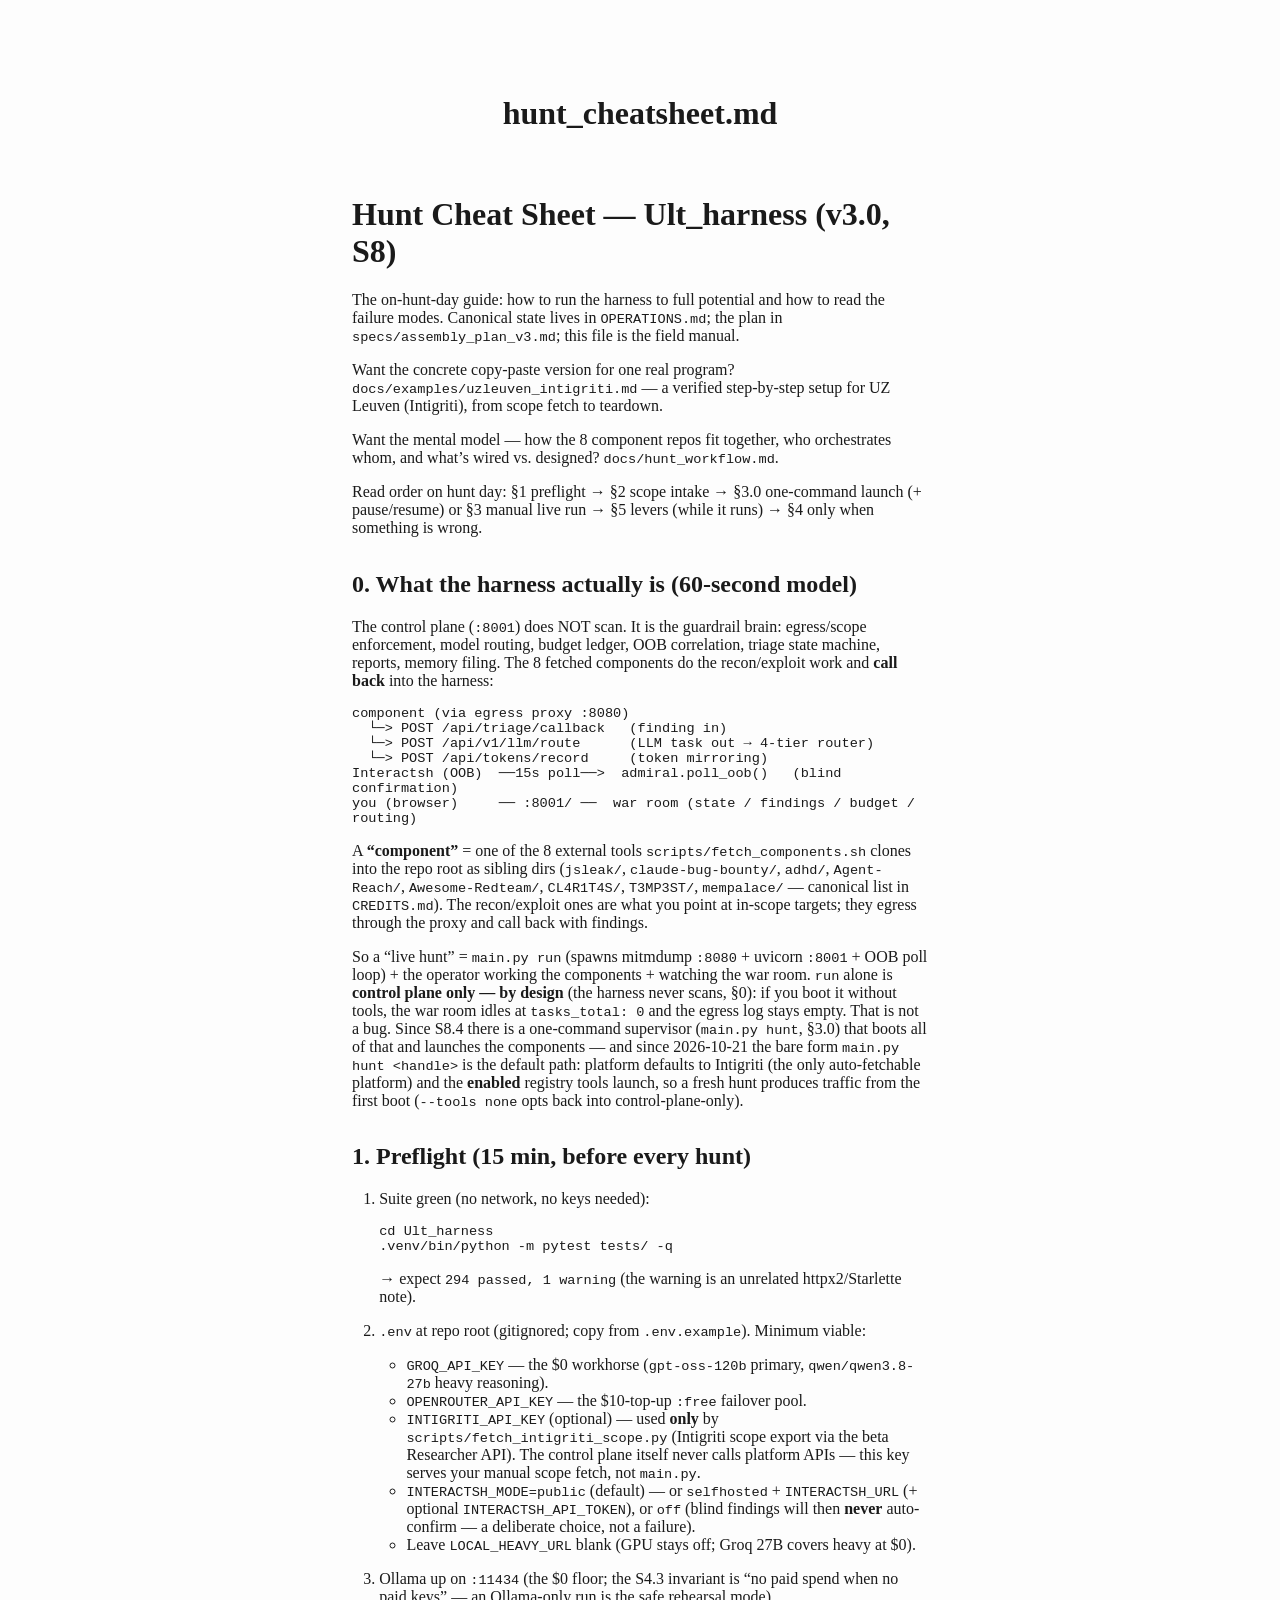
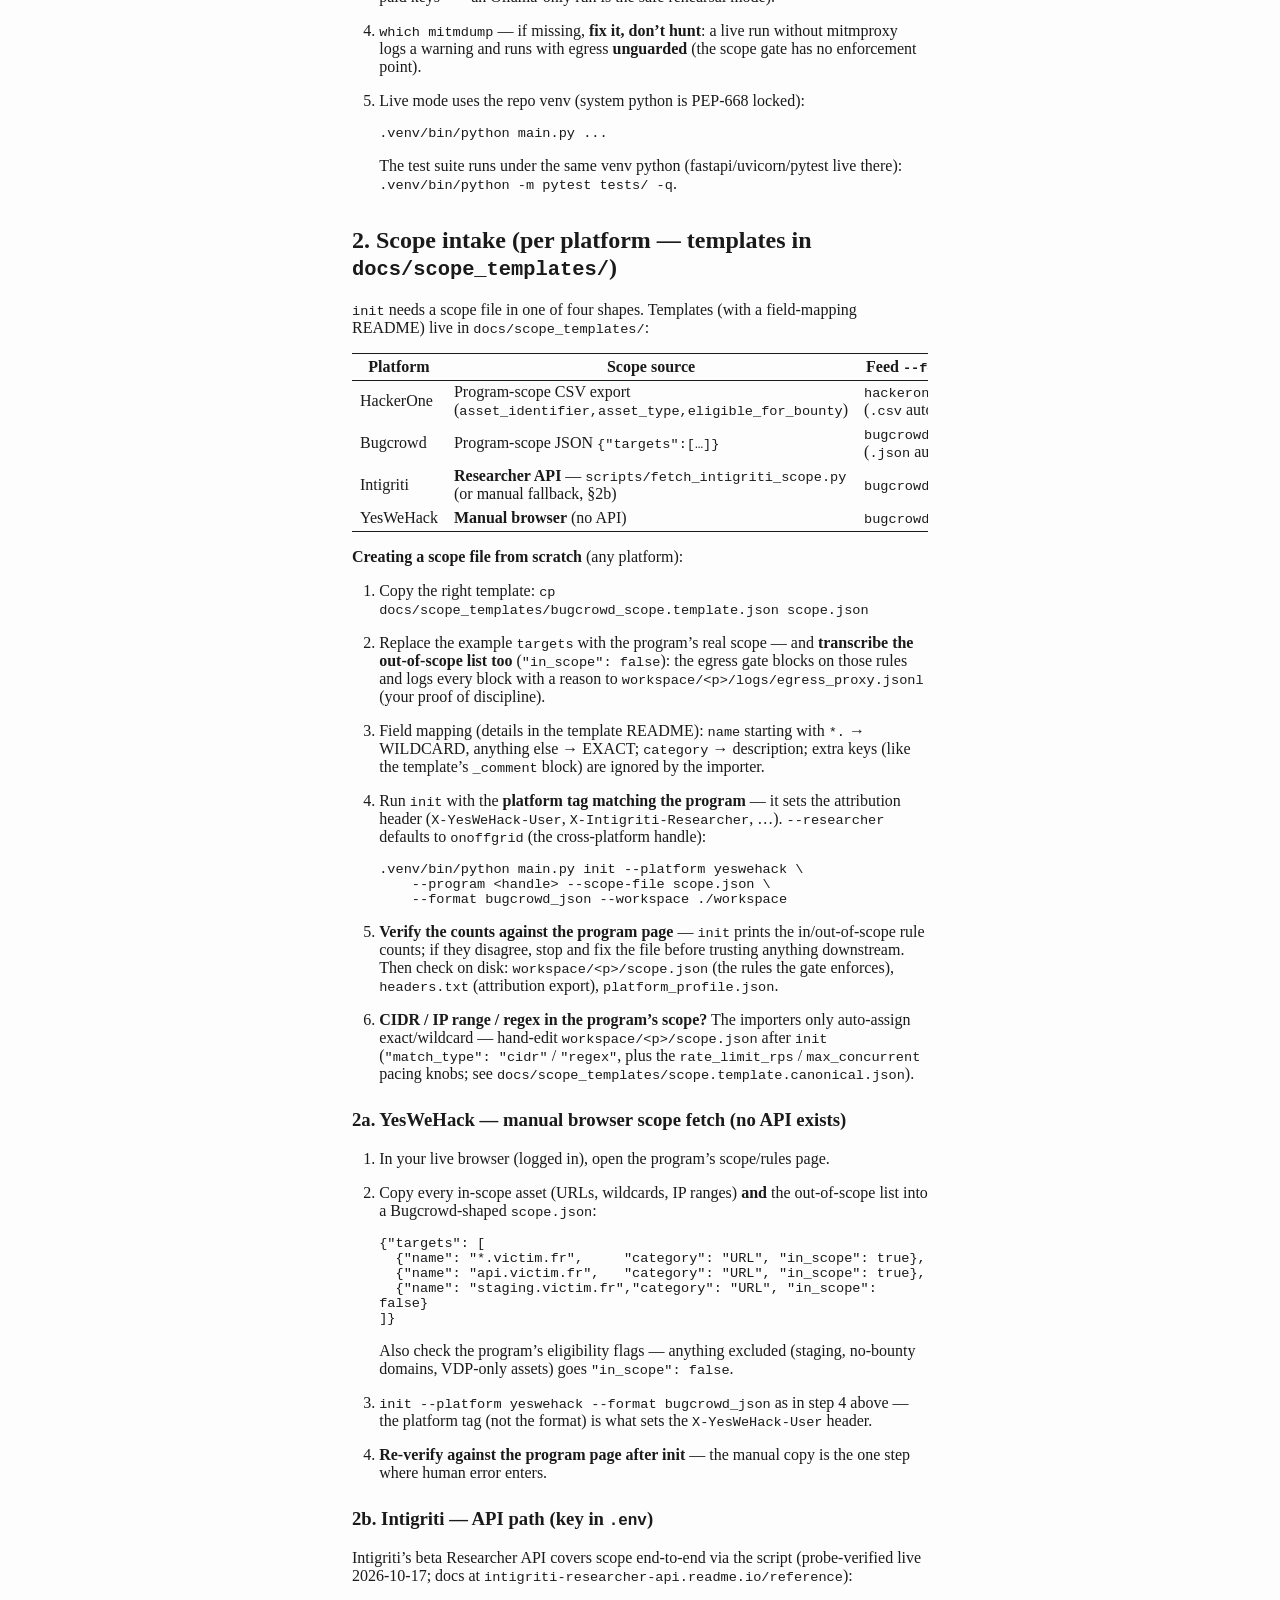
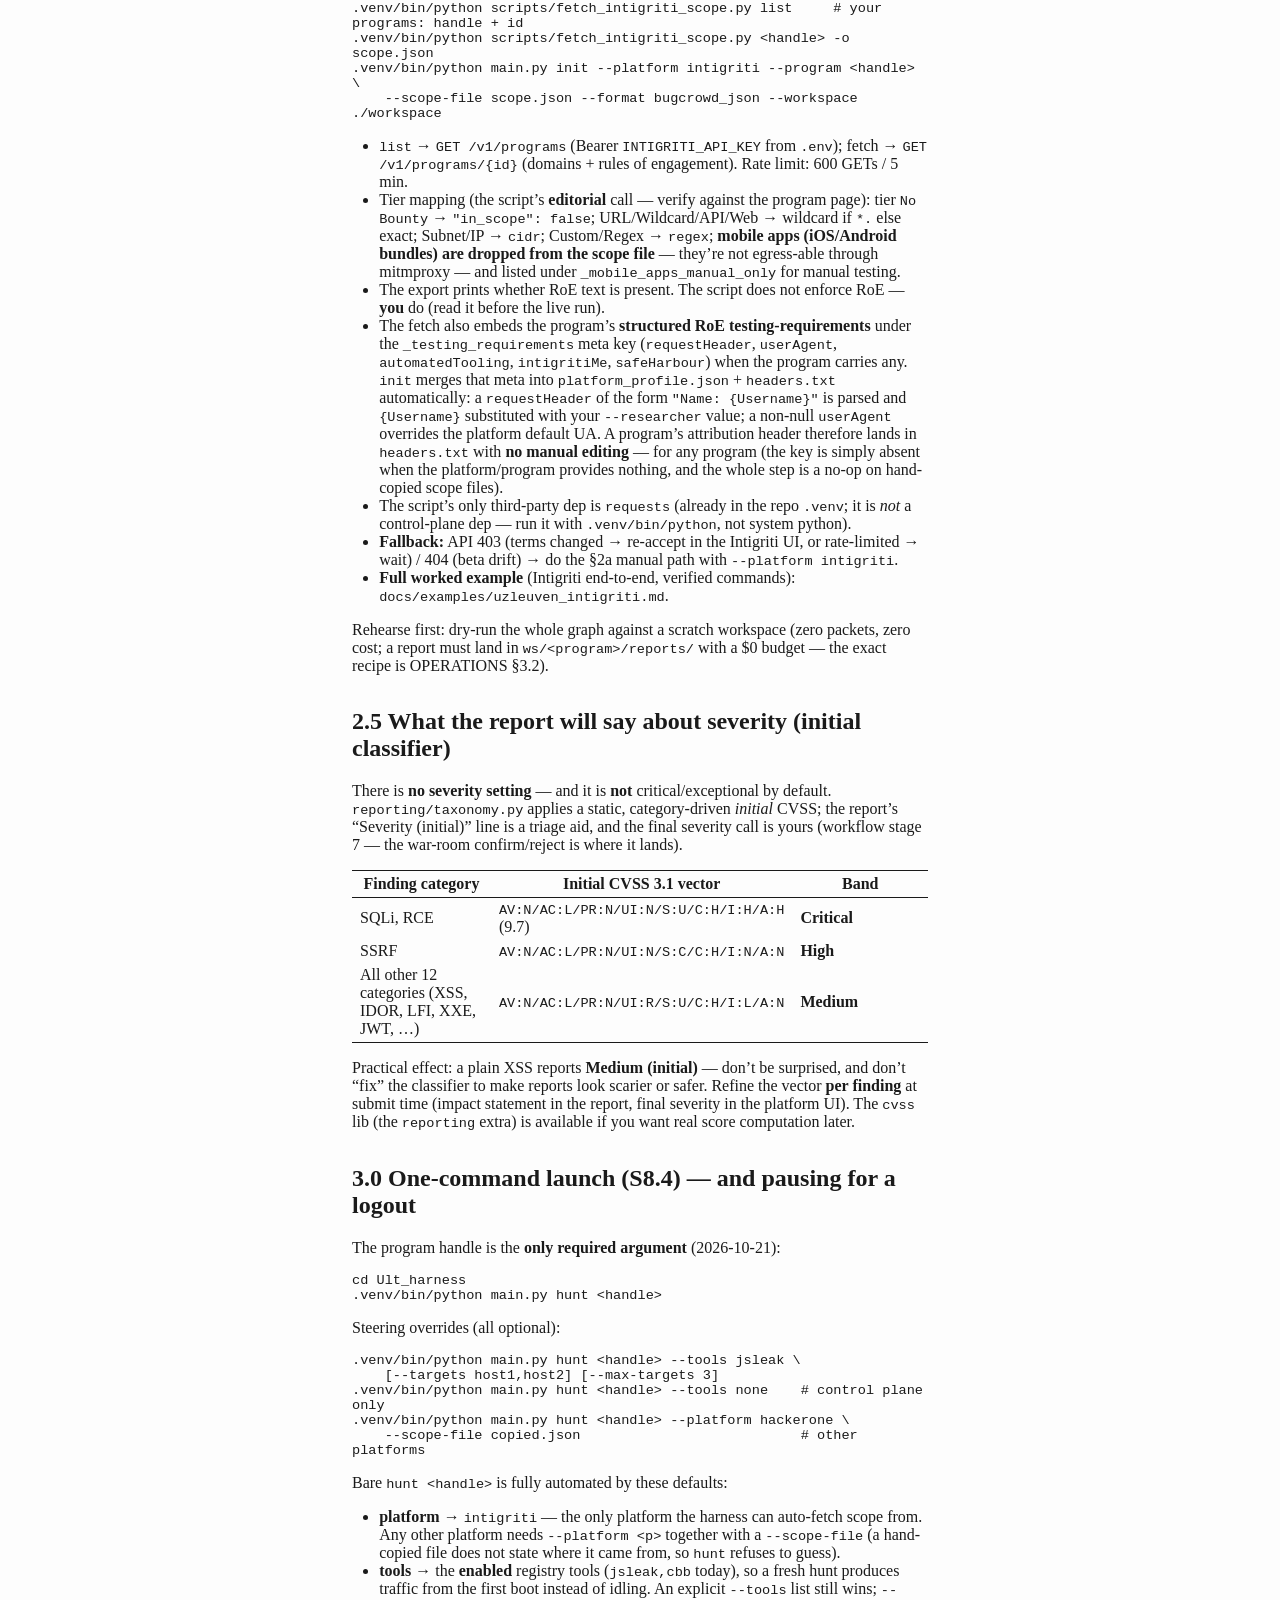
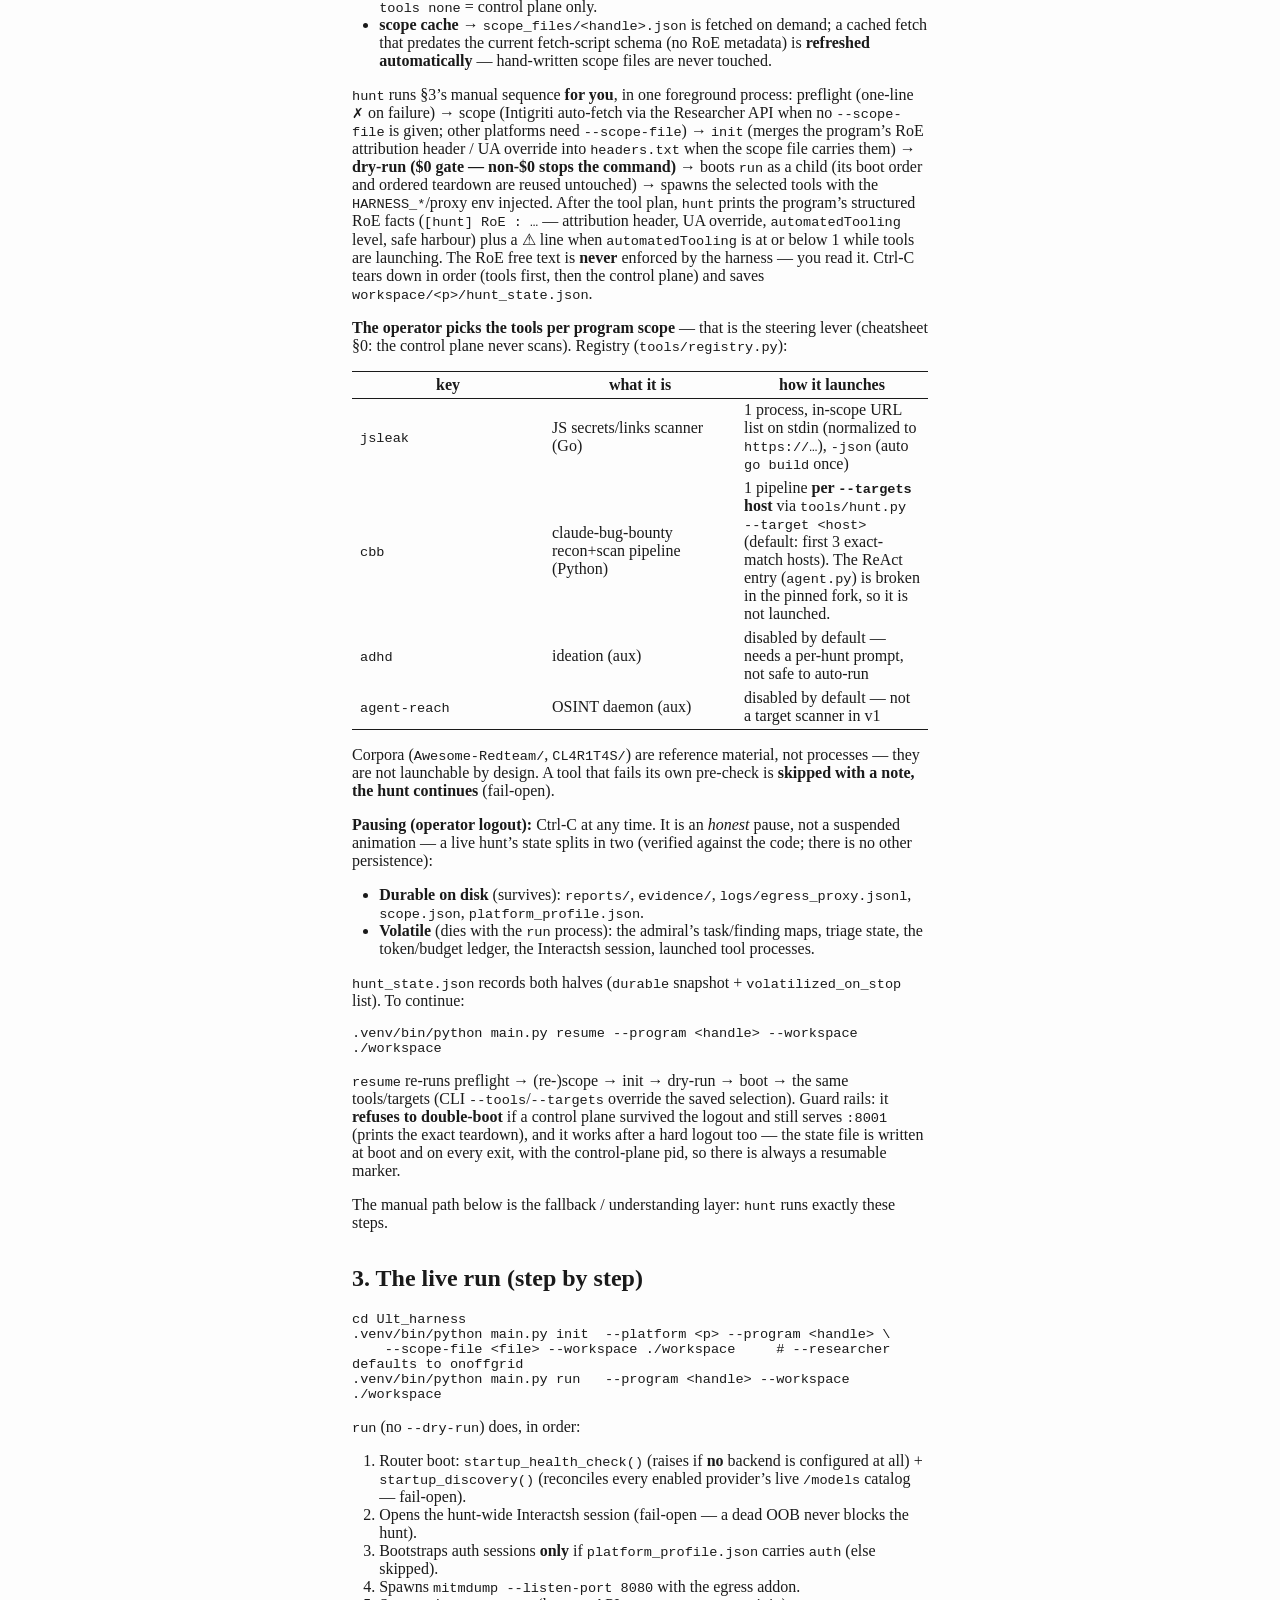
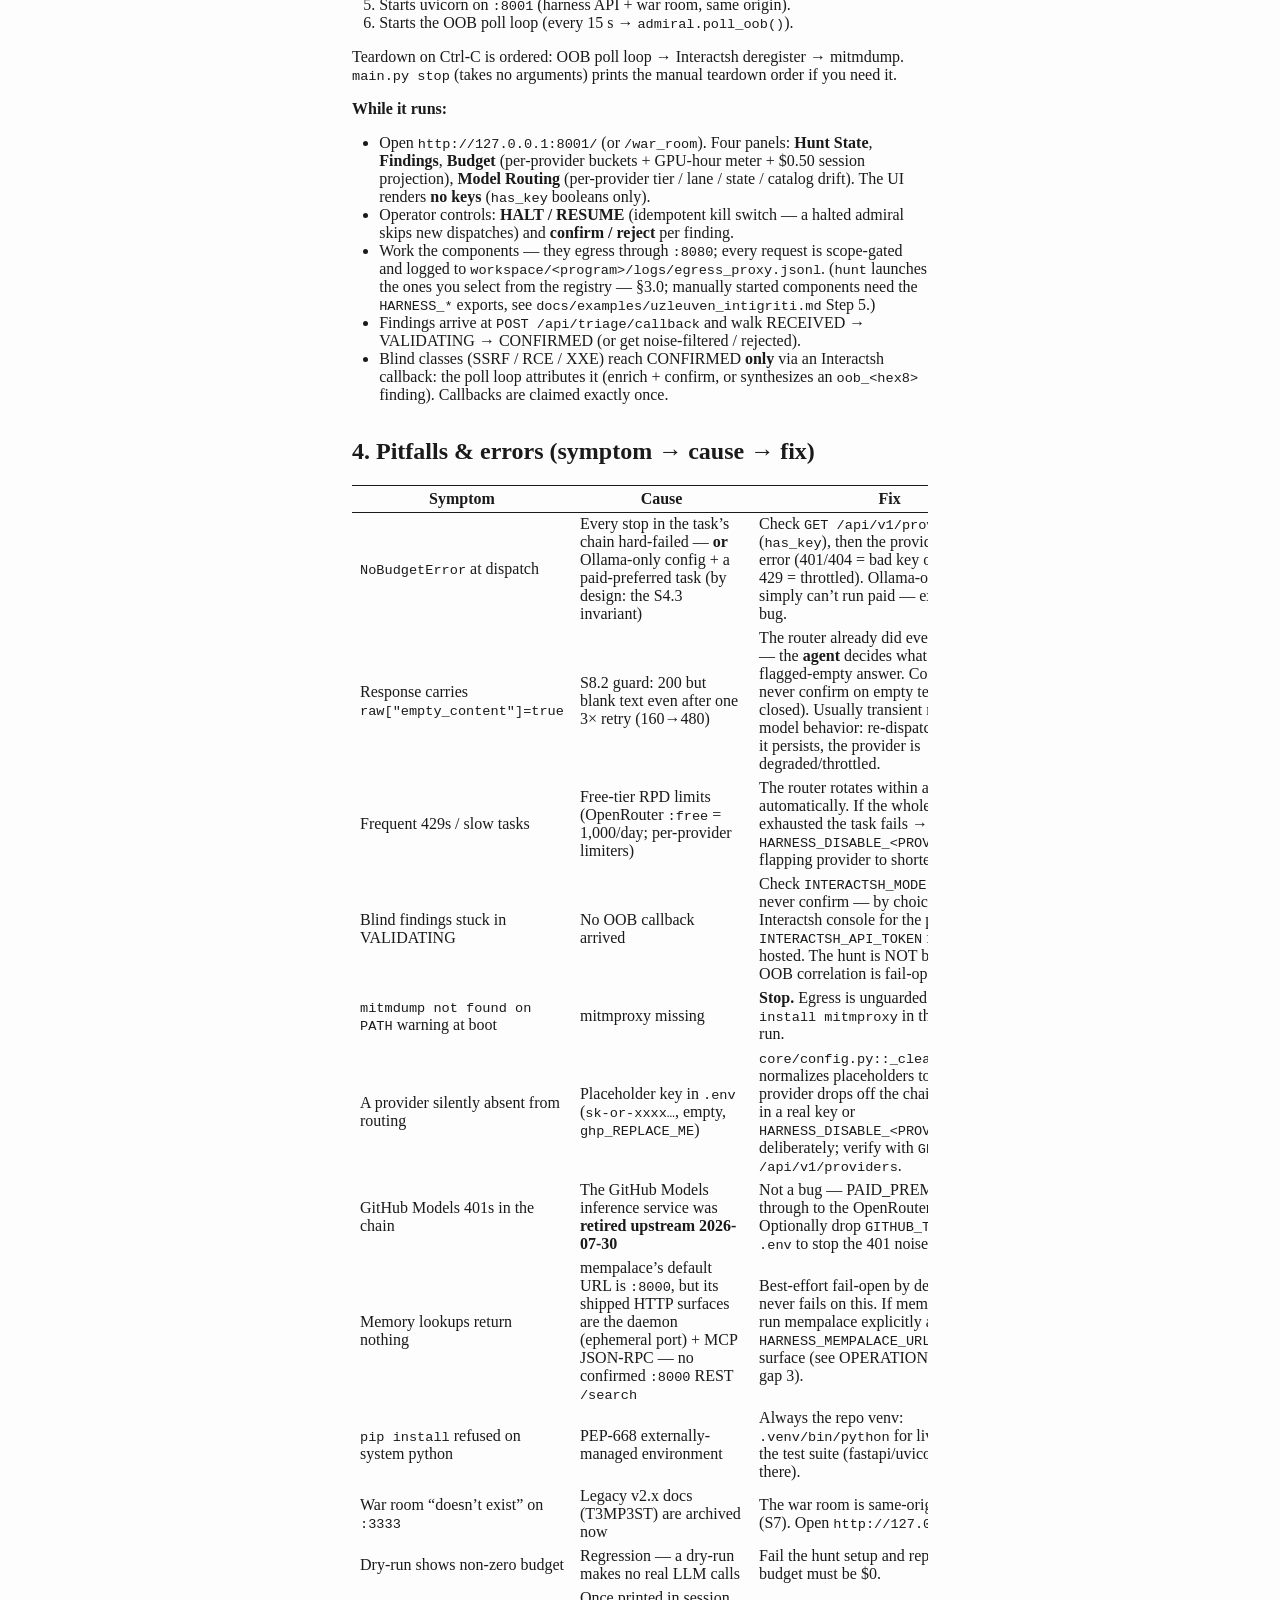
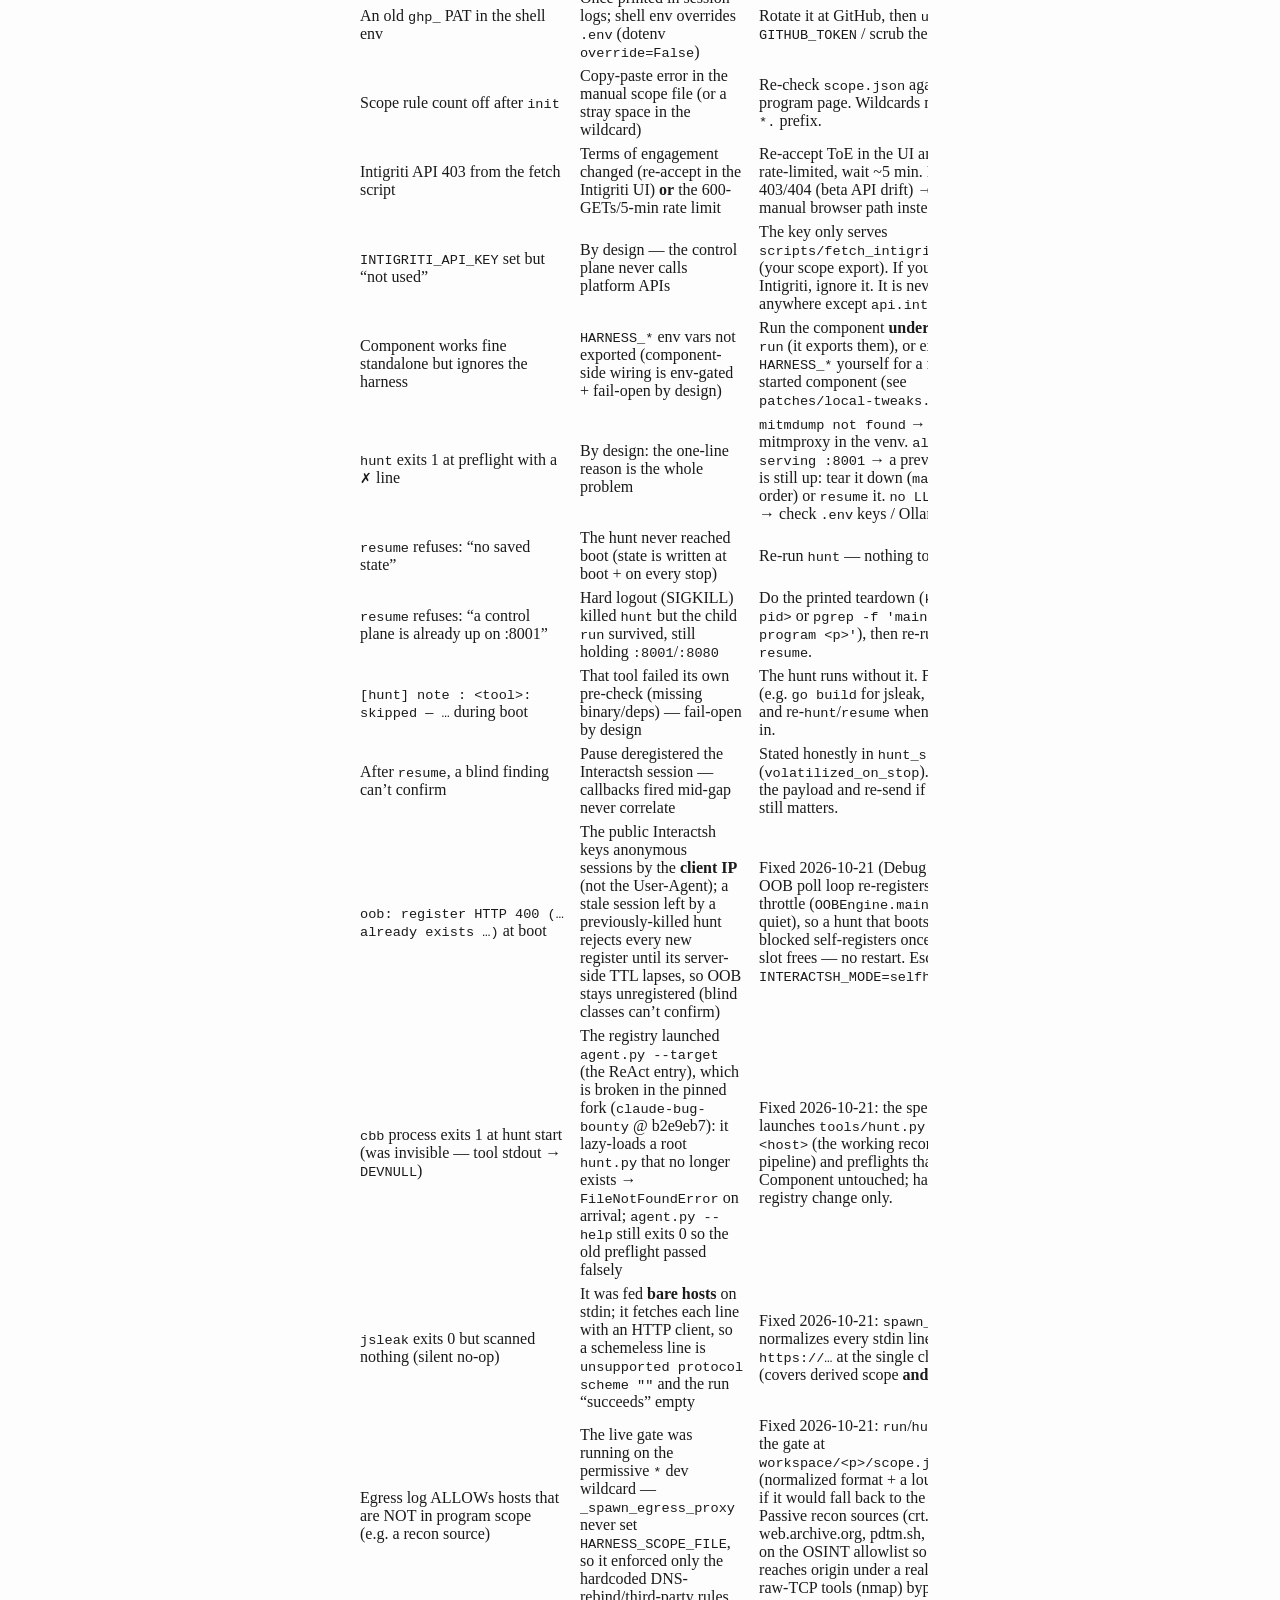
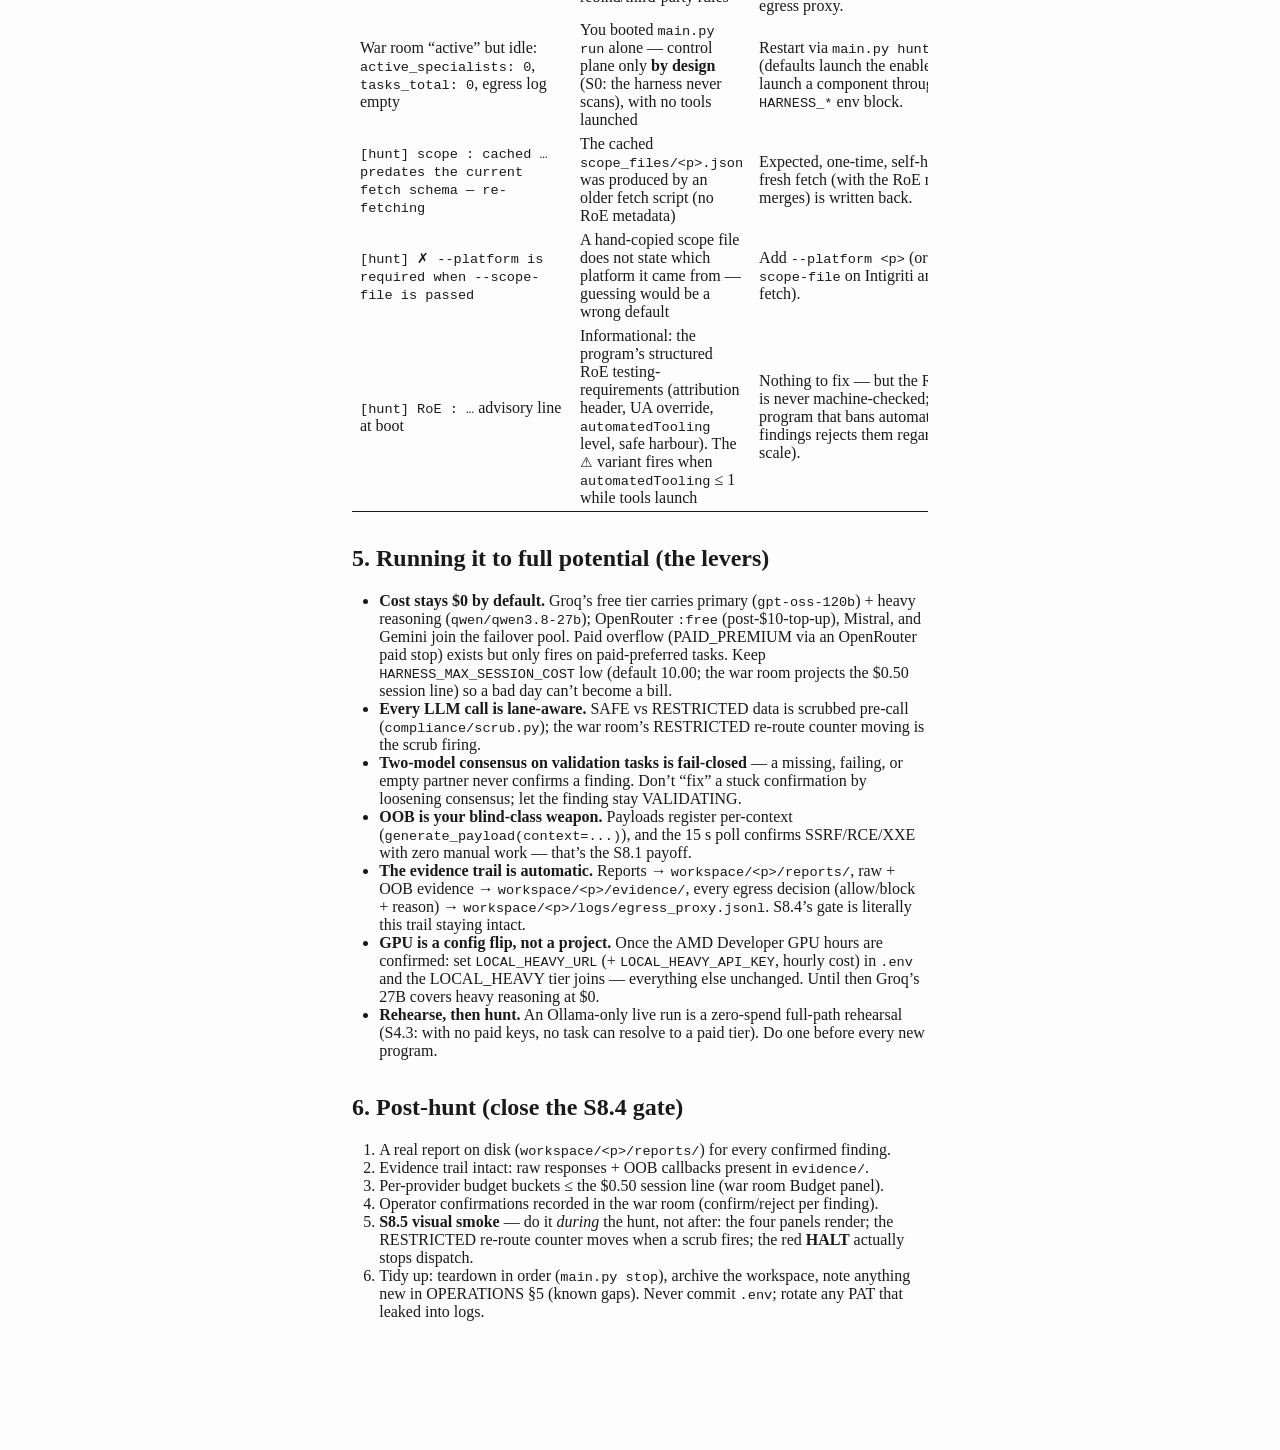
<file: docs/hunt_cheatsheet.html>
<!DOCTYPE html>
<html xmlns="http://www.w3.org/1999/xhtml">
<head>
  <meta charset="utf-8" />
  <meta name="generator" content="pandoc 3.11" />
  <meta name="viewport" content="width=device-width, initial-scale=1.0, user-scalable=yes" />
  <title>hunt_cheatsheet.md</title>
  <style>
    /* Default styles provided by pandoc.
    ** See https://pandoc.org/MANUAL.html#variables-for-html for config info.
    */
    html {
      color: #1a1a1a;
      background-color: #fdfdfd;
    }
    body {
      margin: 0 auto;
      max-width: 36em;
      padding-left: 50px;
      padding-right: 50px;
      padding-top: 50px;
      padding-bottom: 50px;
      hyphens: auto;
      overflow-wrap: break-word;
      text-rendering: optimizeLegibility;
      font-kerning: normal;
    }
    @media (max-width: 600px) {
      body {
        font-size: 0.9em;
        padding: 12px;
      }
      h1 {
        font-size: 1.8em;
      }
    }
    @media print {
      html {
        background-color: white;
      }
      body {
        background-color: transparent;
        color: black;
      }
      p, h2, h3 {
        orphans: 3;
        widows: 3;
      }
      h2, h3, h4 {
        page-break-after: avoid;
      }
    }
    p {
      margin: 1em 0;
    }
    a {
      color: #1a1a1a;
    }
    a:visited {
      color: #1a1a1a;
    }
    img {
      max-width: 100%;
    }
    svg {
      height: auto;
      max-width: 100%;
    }
    h1, h2, h3, h4, h5, h6 {
      margin-top: 1.4em;
    }
    h5, h6 {
      font-size: 1em;
      font-style: italic;
    }
    h6 {
      font-weight: normal;
    }
    ol, ul {
      padding-left: 1.7em;
      margin-top: 1em;
    }
    li > ol, li > ul {
      margin-top: 0;
    }
    blockquote {
      margin: 1em 0 1em 1.7em;
      padding-left: 1em;
      border-left: 2px solid #e6e6e6;
      color: #606060;
    }
    code {
      white-space: pre-wrap;
      font-family: Menlo, Monaco, Consolas, 'Lucida Console', monospace;
      font-size: 85%;
      margin: 0;
      hyphens: manual;
    }
    pre {
      margin: 1em 0;
      overflow: auto;
    }
    pre code {
      padding: 0;
      overflow: visible;
      overflow-wrap: normal;
    }
    .sourceCode {
     background-color: transparent;
     overflow: visible;
    }
    hr {
      border: none;
      border-top: 1px solid #1a1a1a;
      height: 1px;
      margin: 1em 0;
    }
    table {
      margin: 1em 0;
      border-collapse: collapse;
      width: 100%;
      overflow-x: auto;
      display: block;
      font-variant-numeric: lining-nums tabular-nums;
    }
    table caption {
      margin-bottom: 0.75em;
    }
    tbody {
      margin-top: 0.5em;
      border-top: 1px solid #1a1a1a;
      border-bottom: 1px solid #1a1a1a;
    }
    th {
      border-top: 1px solid #1a1a1a;
      padding: 0.25em 0.5em 0.25em 0.5em;
    }
    td {
      padding: 0.125em 0.5em 0.25em 0.5em;
    }
    header {
      margin-bottom: 4em;
      text-align: center;
    }
    #TOC li {
      list-style: none;
    }
    #TOC ul {
      padding-left: 1.3em;
    }
    #TOC > ul {
      padding-left: 0;
    }
    #TOC a:not(:hover) {
      text-decoration: none;
    }
    span.smallcaps{font-variant: small-caps;}
    div.columns{display: flex; gap: 1.5em;}
    div.column{flex: auto;}
    @media screen {
    div.columns{gap: min(4vw, 1.5em);}
    div.column{overflow-x: auto;}
    }
    div.hanging-indent{margin-left: 1.5em; text-indent: -1.5em;}
    /* The extra [class] is a hack that increases specificity enough to
       override a similar rule in reveal.js */
    ul.task-list[class]{list-style: none;}
    ul.task-list li input[type="checkbox"] {
      font-size: inherit;
      width: 0.8em;
      margin: 0 0.8em 0.2em -1.6em;
      vertical-align: middle;
    }
  </style>
</head>
<body>
<header id="title-block-header">
<h1 class="title">hunt_cheatsheet.md</h1>
</header>
<h1 id="hunt-cheat-sheet-ult_harness-v3.0-s8">Hunt Cheat Sheet —
Ult_harness (v3.0, S8)</h1>
<p>The on-hunt-day guide: how to run the harness to full potential and
how to read the failure modes. Canonical state lives in
<code>OPERATIONS.md</code>; the plan in
<code>specs/assembly_plan_v3.md</code>; this file is the field
manual.</p>
<p>Want the concrete copy-paste version for one real program?
<code>docs/examples/uzleuven_intigriti.md</code> — a verified
step-by-step setup for UZ Leuven (Intigriti), from scope fetch to
teardown.</p>
<p>Want the mental model — how the 8 component repos fit together, who
orchestrates whom, and what’s wired vs. designed?
<code>docs/hunt_workflow.md</code>.</p>
<p>Read order on hunt day: §1 preflight → §2 scope intake → §3.0
one-command launch (+ pause/resume) or §3 manual live run → §5 levers
(while it runs) → §4 only when something is wrong.</p>
<h2 id="what-the-harness-actually-is-60-second-model">0. What the
harness actually is (60-second model)</h2>
<p>The control plane (<code>:8001</code>) does NOT scan. It is the
guardrail brain: egress/scope enforcement, model routing, budget ledger,
OOB correlation, triage state machine, reports, memory filing. The 8
fetched components do the recon/exploit work and <strong>call
back</strong> into the harness:</p>
<pre><code>component (via egress proxy :8080)
  └─&gt; POST /api/triage/callback   (finding in)
  └─&gt; POST /api/v1/llm/route      (LLM task out → 4-tier router)
  └─&gt; POST /api/tokens/record     (token mirroring)
Interactsh (OOB)  ──15s poll──&gt;  admiral.poll_oob()   (blind confirmation)
you (browser)     ── :8001/ ──  war room (state / findings / budget / routing)</code></pre>
<p>A <strong>“component”</strong> = one of the 8 external tools
<code>scripts/fetch_components.sh</code> clones into the repo root as
sibling dirs (<code>jsleak/</code>, <code>claude-bug-bounty/</code>,
<code>adhd/</code>, <code>Agent-Reach/</code>,
<code>Awesome-Redteam/</code>, <code>CL4R1T4S/</code>,
<code>T3MP3ST/</code>, <code>mempalace/</code> — canonical list in
<code>CREDITS.md</code>). The recon/exploit ones are what you point at
in-scope targets; they egress through the proxy and call back with
findings.</p>
<p>So a “live hunt” = <code>main.py run</code> (spawns mitmdump
<code>:8080</code> + uvicorn <code>:8001</code> + OOB poll loop) + the
operator working the components + watching the war room.
<code>run</code> alone is <strong>control plane only — by
design</strong> (the harness never scans, §0): if you boot it without
tools, the war room idles at <code>tasks_total: 0</code> and the egress
log stays empty. That is not a bug. Since S8.4 there is a one-command
supervisor (<code>main.py hunt</code>, §3.0) that boots all of that and
launches the components — and since 2026-10-21 the bare form
<code>main.py hunt &lt;handle&gt;</code> is the default path: platform
defaults to Intigriti (the only auto-fetchable platform) and the
<strong>enabled</strong> registry tools launch, so a fresh hunt produces
traffic from the first boot (<code>--tools none</code> opts back into
control-plane-only).</p>
<h2 id="preflight-15-min-before-every-hunt">1. Preflight (15 min, before
every hunt)</h2>
<ol type="1">
<li><p>Suite green (no network, no keys needed):</p>
<pre><code>cd Ult_harness
.venv/bin/python -m pytest tests/ -q</code></pre>
<p>→ expect <code>294 passed, 1 warning</code> (the warning is an
unrelated httpx2/Starlette note).</p></li>
<li><p><code>.env</code> at repo root (gitignored; copy from
<code>.env.example</code>). Minimum viable:</p>
<ul>
<li><code>GROQ_API_KEY</code> — the $0 workhorse
(<code>gpt-oss-120b</code> primary, <code>qwen/qwen3.8-27b</code> heavy
reasoning).</li>
<li><code>OPENROUTER_API_KEY</code> — the $10-top-up <code>:free</code>
failover pool.</li>
<li><code>INTIGRITI_API_KEY</code> (optional) — used
<strong>only</strong> by <code>scripts/fetch_intigriti_scope.py</code>
(Intigriti scope export via the beta Researcher API). The control plane
itself never calls platform APIs — this key serves your manual scope
fetch, not <code>main.py</code>.</li>
<li><code>INTERACTSH_MODE=public</code> (default) — or
<code>selfhosted</code> + <code>INTERACTSH_URL</code> (+ optional
<code>INTERACTSH_API_TOKEN</code>), or <code>off</code> (blind findings
will then <strong>never</strong> auto-confirm — a deliberate choice, not
a failure).</li>
<li>Leave <code>LOCAL_HEAVY_URL</code> blank (GPU stays off; Groq 27B
covers heavy at $0).</li>
</ul></li>
<li><p>Ollama up on <code>:11434</code> (the $0 floor; the S4.3
invariant is “no paid spend when no paid keys” — an Ollama-only run is
the safe rehearsal mode).</p></li>
<li><p><code>which mitmdump</code> — if missing, <strong>fix it, don’t
hunt</strong>: a live run without mitmproxy logs a warning and runs with
egress <strong>unguarded</strong> (the scope gate has no enforcement
point).</p></li>
<li><p>Live mode uses the repo venv (system python is PEP-668
locked):</p>
<pre><code>.venv/bin/python main.py ...</code></pre>
<p>The test suite runs under the same venv python
(fastapi/uvicorn/pytest live there):
<code>.venv/bin/python -m pytest tests/ -q</code>.</p></li>
</ol>
<h2 id="scope-intake-per-platform-templates-in-docsscope_templates">2.
Scope intake (per platform — templates in
<code>docs/scope_templates/</code>)</h2>
<p><code>init</code> needs a scope file in one of four shapes. Templates
(with a field-mapping README) live in
<code>docs/scope_templates/</code>:</p>
<table>
<colgroup>
<col style="width: 33%" />
<col style="width: 33%" />
<col style="width: 33%" />
</colgroup>
<thead>
<tr>
<th>Platform</th>
<th>Scope source</th>
<th>Feed <code>--format</code></th>
</tr>
</thead>
<tbody>
<tr>
<td>HackerOne</td>
<td>Program-scope CSV export
(<code>asset_identifier,asset_type,eligible_for_bounty</code>)</td>
<td><code>hackerone_csv</code> (<code>.csv</code> auto)</td>
</tr>
<tr>
<td>Bugcrowd</td>
<td>Program-scope JSON <code>{"targets":[…]}</code></td>
<td><code>bugcrowd_json</code> (<code>.json</code> auto)</td>
</tr>
<tr>
<td>Intigriti</td>
<td><strong>Researcher API</strong> —
<code>scripts/fetch_intigriti_scope.py</code> (or manual fallback,
§2b)</td>
<td><code>bugcrowd_json</code></td>
</tr>
<tr>
<td>YesWeHack</td>
<td><strong>Manual browser</strong> (no API)</td>
<td><code>bugcrowd_json</code></td>
</tr>
</tbody>
</table>
<p><strong>Creating a scope file from scratch</strong> (any
platform):</p>
<ol type="1">
<li><p>Copy the right template:
<code>cp docs/scope_templates/bugcrowd_scope.template.json scope.json</code></p></li>
<li><p>Replace the example <code>targets</code> with the program’s real
scope — and <strong>transcribe the out-of-scope list too</strong>
(<code>"in_scope": false</code>): the egress gate blocks on those rules
and logs every block with a reason to
<code>workspace/&lt;p&gt;/logs/egress_proxy.jsonl</code> (your proof of
discipline).</p></li>
<li><p>Field mapping (details in the template README): <code>name</code>
starting with <code>*.</code> → WILDCARD, anything else → EXACT;
<code>category</code> → description; extra keys (like the template’s
<code>_comment</code> block) are ignored by the importer.</p></li>
<li><p>Run <code>init</code> with the <strong>platform tag matching the
program</strong> — it sets the attribution header
(<code>X-YesWeHack-User</code>, <code>X-Intigriti-Researcher</code>, …).
<code>--researcher</code> defaults to <code>onoffgrid</code> (the
cross-platform handle):</p>
<pre><code>.venv/bin/python main.py init --platform yeswehack \
    --program &lt;handle&gt; --scope-file scope.json \
    --format bugcrowd_json --workspace ./workspace</code></pre></li>
<li><p><strong>Verify the counts against the program page</strong> —
<code>init</code> prints the in/out-of-scope rule counts; if they
disagree, stop and fix the file before trusting anything downstream.
Then check on disk: <code>workspace/&lt;p&gt;/scope.json</code> (the
rules the gate enforces), <code>headers.txt</code> (attribution export),
<code>platform_profile.json</code>.</p></li>
<li><p><strong>CIDR / IP range / regex in the program’s scope?</strong>
The importers only auto-assign exact/wildcard — hand-edit
<code>workspace/&lt;p&gt;/scope.json</code> after <code>init</code>
(<code>"match_type": "cidr"</code> / <code>"regex"</code>, plus the
<code>rate_limit_rps</code> / <code>max_concurrent</code> pacing knobs;
see
<code>docs/scope_templates/scope.template.canonical.json</code>).</p></li>
</ol>
<h3 id="a.-yeswehack-manual-browser-scope-fetch-no-api-exists">2a.
YesWeHack — manual browser scope fetch (no API exists)</h3>
<ol type="1">
<li><p>In your live browser (logged in), open the program’s scope/rules
page.</p></li>
<li><p>Copy every in-scope asset (URLs, wildcards, IP ranges)
<strong>and</strong> the out-of-scope list into a Bugcrowd-shaped
<code>scope.json</code>:</p>
<pre><code>{&quot;targets&quot;: [
  {&quot;name&quot;: &quot;*.victim.fr&quot;,     &quot;category&quot;: &quot;URL&quot;, &quot;in_scope&quot;: true},
  {&quot;name&quot;: &quot;api.victim.fr&quot;,   &quot;category&quot;: &quot;URL&quot;, &quot;in_scope&quot;: true},
  {&quot;name&quot;: &quot;staging.victim.fr&quot;,&quot;category&quot;: &quot;URL&quot;, &quot;in_scope&quot;: false}
]}</code></pre>
<p>Also check the program’s eligibility flags — anything excluded
(staging, no-bounty domains, VDP-only assets) goes
<code>"in_scope": false</code>.</p></li>
<li><p><code>init --platform yeswehack --format bugcrowd_json</code> as
in step 4 above — the platform tag (not the format) is what sets the
<code>X-YesWeHack-User</code> header.</p></li>
<li><p><strong>Re-verify against the program page after init</strong> —
the manual copy is the one step where human error enters.</p></li>
</ol>
<h3 id="b.-intigriti-api-path-key-in-.env">2b. Intigriti — API path (key
in <code>.env</code>)</h3>
<p>Intigriti’s beta Researcher API covers scope end-to-end via the
script (probe-verified live 2026-10-17; docs at
<code>intigriti-researcher-api.readme.io/reference</code>):</p>
<pre><code>.venv/bin/python scripts/fetch_intigriti_scope.py list     # your programs: handle + id
.venv/bin/python scripts/fetch_intigriti_scope.py &lt;handle&gt; -o scope.json
.venv/bin/python main.py init --platform intigriti --program &lt;handle&gt; \
    --scope-file scope.json --format bugcrowd_json --workspace ./workspace</code></pre>
<ul>
<li><code>list</code> → <code>GET /v1/programs</code> (Bearer
<code>INTIGRITI_API_KEY</code> from <code>.env</code>); fetch →
<code>GET /v1/programs/{id}</code> (domains + rules of engagement). Rate
limit: 600 GETs / 5 min.</li>
<li>Tier mapping (the script’s <strong>editorial</strong> call — verify
against the program page): tier <code>No Bounty</code> →
<code>"in_scope": false</code>; URL/Wildcard/API/Web → wildcard if
<code>*.</code> else exact; Subnet/IP → <code>cidr</code>; Custom/Regex
→ <code>regex</code>; <strong>mobile apps (iOS/Android bundles) are
dropped from the scope file</strong> — they’re not egress-able through
mitmproxy — and listed under <code>_mobile_apps_manual_only</code> for
manual testing.</li>
<li>The export prints whether RoE text is present. The script does not
enforce RoE — <strong>you</strong> do (read it before the live
run).</li>
<li>The fetch also embeds the program’s <strong>structured RoE
testing-requirements</strong> under the
<code>_testing_requirements</code> meta key (<code>requestHeader</code>,
<code>userAgent</code>, <code>automatedTooling</code>,
<code>intigritiMe</code>, <code>safeHarbour</code>) when the program
carries any. <code>init</code> merges that meta into
<code>platform_profile.json</code> + <code>headers.txt</code>
automatically: a <code>requestHeader</code> of the form
<code>"Name: {Username}"</code> is parsed and <code>{Username}</code>
substituted with your <code>--researcher</code> value; a non-null
<code>userAgent</code> overrides the platform default UA. A program’s
attribution header therefore lands in <code>headers.txt</code> with
<strong>no manual editing</strong> — for any program (the key is simply
absent when the platform/program provides nothing, and the whole step is
a no-op on hand-copied scope files).</li>
<li>The script’s only third-party dep is <code>requests</code> (already
in the repo <code>.venv</code>; it is <em>not</em> a control-plane dep —
run it with <code>.venv/bin/python</code>, not system python).</li>
<li><strong>Fallback:</strong> API 403 (terms changed → re-accept in the
Intigriti UI, or rate-limited → wait) / 404 (beta drift) → do the §2a
manual path with <code>--platform intigriti</code>.</li>
<li><strong>Full worked example</strong> (Intigriti end-to-end, verified
commands): <code>docs/examples/uzleuven_intigriti.md</code>.</li>
</ul>
<p>Rehearse first: dry-run the whole graph against a scratch workspace
(zero packets, zero cost; a report must land in
<code>ws/&lt;program&gt;/reports/</code> with a $0 budget — the exact
recipe is OPERATIONS §3.2).</p>
<h2 id="what-the-report-will-say-about-severity-initial-classifier">2.5
What the report will say about severity (initial classifier)</h2>
<p>There is <strong>no severity setting</strong> — and it is
<strong>not</strong> critical/exceptional by default.
<code>reporting/taxonomy.py</code> applies a static, category-driven
<em>initial</em> CVSS; the report’s “Severity (initial)” line is a
triage aid, and the final severity call is yours (workflow stage 7 — the
war-room confirm/reject is where it lands).</p>
<table>
<colgroup>
<col style="width: 33%" />
<col style="width: 33%" />
<col style="width: 33%" />
</colgroup>
<thead>
<tr>
<th>Finding category</th>
<th>Initial CVSS 3.1 vector</th>
<th>Band</th>
</tr>
</thead>
<tbody>
<tr>
<td>SQLi, RCE</td>
<td><code>AV:N/AC:L/PR:N/UI:N/S:U/C:H/I:H/A:H</code> (9.7)</td>
<td><strong>Critical</strong></td>
</tr>
<tr>
<td>SSRF</td>
<td><code>AV:N/AC:L/PR:N/UI:N/S:C/C:H/I:N/A:N</code></td>
<td><strong>High</strong></td>
</tr>
<tr>
<td>All other 12 categories (XSS, IDOR, LFI, XXE, JWT, …)</td>
<td><code>AV:N/AC:L/PR:N/UI:R/S:U/C:H/I:L/A:N</code></td>
<td><strong>Medium</strong></td>
</tr>
</tbody>
</table>
<p>Practical effect: a plain XSS reports <strong>Medium
(initial)</strong> — don’t be surprised, and don’t “fix” the classifier
to make reports look scarier or safer. Refine the vector <strong>per
finding</strong> at submit time (impact statement in the report, final
severity in the platform UI). The <code>cvss</code> lib (the
<code>reporting</code> extra) is available if you want real score
computation later.</p>
<h2 id="one-command-launch-s8.4-and-pausing-for-a-logout">3.0
One-command launch (S8.4) — and pausing for a logout</h2>
<p>The program handle is the <strong>only required argument</strong>
(2026-10-21):</p>
<pre><code>cd Ult_harness
.venv/bin/python main.py hunt &lt;handle&gt;</code></pre>
<p>Steering overrides (all optional):</p>
<pre><code>.venv/bin/python main.py hunt &lt;handle&gt; --tools jsleak \
    [--targets host1,host2] [--max-targets 3]
.venv/bin/python main.py hunt &lt;handle&gt; --tools none    # control plane only
.venv/bin/python main.py hunt &lt;handle&gt; --platform hackerone \
    --scope-file copied.json                           # other platforms</code></pre>
<p>Bare <code>hunt &lt;handle&gt;</code> is fully automated by these
defaults:</p>
<ul>
<li><strong>platform</strong> → <code>intigriti</code> — the only
platform the harness can auto-fetch scope from. Any other platform needs
<code>--platform &lt;p&gt;</code> together with a
<code>--scope-file</code> (a hand-copied file does not state where it
came from, so <code>hunt</code> refuses to guess).</li>
<li><strong>tools</strong> → the <strong>enabled</strong> registry tools
(<code>jsleak,cbb</code> today), so a fresh hunt produces traffic from
the first boot instead of idling. An explicit <code>--tools</code> list
still wins; <code>--tools none</code> = control plane only.</li>
<li><strong>scope cache</strong> →
<code>scope_files/&lt;handle&gt;.json</code> is fetched on demand; a
cached fetch that predates the current fetch-script schema (no RoE
metadata) is <strong>refreshed automatically</strong> — hand-written
scope files are never touched.</li>
</ul>
<p><code>hunt</code> runs §3’s manual sequence <strong>for you</strong>,
in one foreground process: preflight (one-line <code>✗</code> on
failure) → scope (Intigriti auto-fetch via the Researcher API when no
<code>--scope-file</code> is given; other platforms need
<code>--scope-file</code>) → <code>init</code> (merges the program’s RoE
attribution header / UA override into <code>headers.txt</code> when the
scope file carries them) → <strong>dry-run ($0 gate — non-$0 stops the
command)</strong> → boots <code>run</code> as a child (its boot order
and ordered teardown are reused untouched) → spawns the selected tools
with the <code>HARNESS_*</code>/proxy env injected. After the tool plan,
<code>hunt</code> prints the program’s structured RoE facts
(<code>[hunt] RoE : …</code> — attribution header, UA override,
<code>automatedTooling</code> level, safe harbour) plus a ⚠ line when
<code>automatedTooling</code> is at or below 1 while tools are
launching. The RoE free text is <strong>never</strong> enforced by the
harness — you read it. Ctrl-C tears down in order (tools first, then the
control plane) and saves
<code>workspace/&lt;p&gt;/hunt_state.json</code>.</p>
<p><strong>The operator picks the tools per program scope</strong> —
that is the steering lever (cheatsheet §0: the control plane never
scans). Registry (<code>tools/registry.py</code>):</p>
<table>
<colgroup>
<col style="width: 33%" />
<col style="width: 33%" />
<col style="width: 33%" />
</colgroup>
<thead>
<tr>
<th>key</th>
<th>what it is</th>
<th>how it launches</th>
</tr>
</thead>
<tbody>
<tr>
<td><code>jsleak</code></td>
<td>JS secrets/links scanner (Go)</td>
<td>1 process, in-scope URL list on stdin (normalized to
<code>https://…</code>), <code>-json</code> (auto <code>go build</code>
once)</td>
</tr>
<tr>
<td><code>cbb</code></td>
<td>claude-bug-bounty recon+scan pipeline (Python)</td>
<td>1 pipeline <strong>per <code>--targets</code> host</strong> via
<code>tools/hunt.py --target &lt;host&gt;</code> (default: first 3
exact-match hosts). The ReAct entry (<code>agent.py</code>) is broken in
the pinned fork, so it is not launched.</td>
</tr>
<tr>
<td><code>adhd</code></td>
<td>ideation (aux)</td>
<td>disabled by default — needs a per-hunt prompt, not safe to
auto-run</td>
</tr>
<tr>
<td><code>agent-reach</code></td>
<td>OSINT daemon (aux)</td>
<td>disabled by default — not a target scanner in v1</td>
</tr>
</tbody>
</table>
<p>Corpora (<code>Awesome-Redteam/</code>, <code>CL4R1T4S/</code>) are
reference material, not processes — they are not launchable by design. A
tool that fails its own pre-check is <strong>skipped with a note, the
hunt continues</strong> (fail-open).</p>
<p><strong>Pausing (operator logout):</strong> Ctrl-C at any time. It is
an <em>honest</em> pause, not a suspended animation — a live hunt’s
state splits in two (verified against the code; there is no other
persistence):</p>
<ul>
<li><strong>Durable on disk</strong> (survives): <code>reports/</code>,
<code>evidence/</code>, <code>logs/egress_proxy.jsonl</code>,
<code>scope.json</code>, <code>platform_profile.json</code>.</li>
<li><strong>Volatile</strong> (dies with the <code>run</code> process):
the admiral’s task/finding maps, triage state, the token/budget ledger,
the Interactsh session, launched tool processes.</li>
</ul>
<p><code>hunt_state.json</code> records both halves
(<code>durable</code> snapshot + <code>volatilized_on_stop</code> list).
To continue:</p>
<pre><code>.venv/bin/python main.py resume --program &lt;handle&gt; --workspace ./workspace</code></pre>
<p><code>resume</code> re-runs preflight → (re-)scope → init → dry-run →
boot → the same tools/targets (CLI
<code>--tools</code>/<code>--targets</code> override the saved
selection). Guard rails: it <strong>refuses to double-boot</strong> if a
control plane survived the logout and still serves <code>:8001</code>
(prints the exact teardown), and it works after a hard logout too — the
state file is written at boot and on every exit, with the control-plane
pid, so there is always a resumable marker.</p>
<p>The manual path below is the fallback / understanding layer:
<code>hunt</code> runs exactly these steps.</p>
<h2 id="the-live-run-step-by-step">3. The live run (step by step)</h2>
<pre><code>cd Ult_harness
.venv/bin/python main.py init  --platform &lt;p&gt; --program &lt;handle&gt; \
    --scope-file &lt;file&gt; --workspace ./workspace     # --researcher defaults to onoffgrid
.venv/bin/python main.py run   --program &lt;handle&gt; --workspace ./workspace</code></pre>
<p><code>run</code> (no <code>--dry-run</code>) does, in order:</p>
<ol type="1">
<li>Router boot: <code>startup_health_check()</code> (raises if
<strong>no</strong> backend is configured at all) +
<code>startup_discovery()</code> (reconciles every enabled provider’s
live <code>/models</code> catalog — fail-open).</li>
<li>Opens the hunt-wide Interactsh session (fail-open — a dead OOB never
blocks the hunt).</li>
<li>Bootstraps auth sessions <strong>only</strong> if
<code>platform_profile.json</code> carries <code>auth</code> (else
skipped).</li>
<li>Spawns <code>mitmdump --listen-port 8080</code> with the egress
addon.</li>
<li>Starts uvicorn on <code>:8001</code> (harness API + war room, same
origin).</li>
<li>Starts the OOB poll loop (every 15 s →
<code>admiral.poll_oob()</code>).</li>
</ol>
<p>Teardown on Ctrl-C is ordered: OOB poll loop → Interactsh deregister
→ mitmdump. <code>main.py stop</code> (takes no arguments) prints the
manual teardown order if you need it.</p>
<p><strong>While it runs:</strong></p>
<ul>
<li>Open <code>http://127.0.0.1:8001/</code> (or
<code>/war_room</code>). Four panels: <strong>Hunt State</strong>,
<strong>Findings</strong>, <strong>Budget</strong> (per-provider buckets
+ GPU-hour meter + $0.50 session projection), <strong>Model
Routing</strong> (per-provider tier / lane / state / catalog drift). The
UI renders <strong>no keys</strong> (<code>has_key</code> booleans
only).</li>
<li>Operator controls: <strong>HALT / RESUME</strong> (idempotent kill
switch — a halted admiral skips new dispatches) and <strong>confirm /
reject</strong> per finding.</li>
<li>Work the components — they egress through <code>:8080</code>; every
request is scope-gated and logged to
<code>workspace/&lt;program&gt;/logs/egress_proxy.jsonl</code>.
(<code>hunt</code> launches the ones you select from the registry —
§3.0; manually started components need the <code>HARNESS_*</code>
exports, see <code>docs/examples/uzleuven_intigriti.md</code> Step
5.)</li>
<li>Findings arrive at <code>POST /api/triage/callback</code> and walk
RECEIVED → VALIDATING → CONFIRMED (or get noise-filtered /
rejected).</li>
<li>Blind classes (SSRF / RCE / XXE) reach CONFIRMED
<strong>only</strong> via an Interactsh callback: the poll loop
attributes it (enrich + confirm, or synthesizes an
<code>oob_&lt;hex8&gt;</code> finding). Callbacks are claimed exactly
once.</li>
</ul>
<h2 id="pitfalls-errors-symptom-cause-fix">4. Pitfalls &amp; errors
(symptom → cause → fix)</h2>
<table>
<colgroup>
<col style="width: 33%" />
<col style="width: 33%" />
<col style="width: 33%" />
</colgroup>
<thead>
<tr>
<th>Symptom</th>
<th>Cause</th>
<th>Fix</th>
</tr>
</thead>
<tbody>
<tr>
<td><code>NoBudgetError</code> at dispatch</td>
<td>Every stop in the task’s chain hard-failed — <strong>or</strong>
Ollama-only config + a paid-preferred task (by design: the S4.3
invariant)</td>
<td>Check <code>GET /api/v1/providers</code> (<code>has_key</code>),
then the provider’s actual error (401/404 = bad key or model ID; 429 =
throttled). Ollama-only: that task simply can’t run paid — expected, not
a bug.</td>
</tr>
<tr>
<td>Response carries <code>raw["empty_content"]=true</code></td>
<td>S8.2 guard: 200 but blank text even after one 3× retry
(160→480)</td>
<td>The router already did everything it will — the
<strong>agent</strong> decides what to do with a flagged-empty answer.
Consensus can never confirm on empty text (fail-closed). Usually
transient reasoning-model behavior: re-dispatch the task; if it
persists, the provider is degraded/throttled.</td>
</tr>
<tr>
<td>Frequent 429s / slow tasks</td>
<td>Free-tier RPD limits (OpenRouter <code>:free</code> = 1,000/day;
per-provider limiters)</td>
<td>The router rotates within a provider automatically. If the whole
pool is exhausted the task fails → wait, or
<code>HARNESS_DISABLE_&lt;PROV&gt;=1</code> the flapping provider to
shorten the chain.</td>
</tr>
<tr>
<td>Blind findings stuck in VALIDATING</td>
<td>No OOB callback arrived</td>
<td>Check <code>INTERACTSH_MODE</code> (<code>off</code> = they’ll never
confirm — by choice), the Interactsh console for the payload, and
<code>INTERACTSH_API_TOKEN</code> for self-hosted. The hunt is NOT
broken — OOB correlation is fail-open.</td>
</tr>
<tr>
<td><code>mitmdump not found on PATH</code> warning at boot</td>
<td>mitmproxy missing</td>
<td><strong>Stop.</strong> Egress is unguarded.
<code>pip install mitmproxy</code> in the venv, re-run.</td>
</tr>
<tr>
<td>A provider silently absent from routing</td>
<td>Placeholder key in <code>.env</code> (<code>sk-or-xxxx…</code>,
empty, <code>ghp_REPLACE_ME</code>)</td>
<td><code>core/config.py::_clean_key</code> normalizes placeholders to
<em>unset</em>, so the provider drops off the chain quietly. Put in a
real key or <code>HARNESS_DISABLE_&lt;PROV&gt;=1</code> deliberately;
verify with <code>GET /api/v1/providers</code>.</td>
</tr>
<tr>
<td>GitHub Models 401s in the chain</td>
<td>The GitHub Models inference service was <strong>retired upstream
2026-07-30</strong></td>
<td>Not a bug — PAID_PREMIUM falls through to the OpenRouter paid stop.
Optionally drop <code>GITHUB_TOKEN</code> from <code>.env</code> to stop
the 401 noise.</td>
</tr>
<tr>
<td>Memory lookups return nothing</td>
<td>mempalace’s default URL is <code>:8000</code>, but its shipped HTTP
surfaces are the daemon (ephemeral port) + MCP JSON-RPC — no confirmed
<code>:8000</code> REST <code>/search</code></td>
<td>Best-effort fail-open by design; the hunt never fails on this. If
memory matters, run mempalace explicitly and point
<code>HARNESS_MEMPALACE_URL</code> at a live surface (see OPERATIONS §5
known-gap 3).</td>
</tr>
<tr>
<td><code>pip install</code> refused on system python</td>
<td>PEP-668 externally-managed environment</td>
<td>Always the repo venv: <code>.venv/bin/python</code> for live mode
<strong>and</strong> the test suite (fastapi/uvicorn/pytest live
there).</td>
</tr>
<tr>
<td>War room “doesn’t exist” on <code>:3333</code></td>
<td>Legacy v2.x docs (T3MP3ST) are archived now</td>
<td>The war room is same-origin on <strong><code>:8001</code></strong>
(S7). Open <code>http://127.0.0.1:8001/</code>.</td>
</tr>
<tr>
<td>Dry-run shows non-zero budget</td>
<td>Regression — a dry-run makes no real LLM calls</td>
<td>Fail the hunt setup and report it. Dry-run budget must be $0.</td>
</tr>
<tr>
<td>An old <code>ghp_</code> PAT in the shell env</td>
<td>Once printed in session logs; shell env overrides <code>.env</code>
(dotenv <code>override=False</code>)</td>
<td>Rotate it at GitHub, then <code>unset GITHUB_TOKEN</code> / scrub
the shell profile.</td>
</tr>
<tr>
<td>Scope rule count off after <code>init</code></td>
<td>Copy-paste error in the manual scope file (or a stray space in the
wildcard)</td>
<td>Re-check <code>scope.json</code> against the program page. Wildcards
need the exact <code>*.</code> prefix.</td>
</tr>
<tr>
<td>Intigriti API 403 from the fetch script</td>
<td>Terms of engagement changed (re-accept in the Intigriti UI)
<strong>or</strong> the 600-GETs/5-min rate limit</td>
<td>Re-accept ToE in the UI and retry; if rate-limited, wait ~5 min.
Persistent 403/404 (beta API drift) → use the §2a manual browser path
instead.</td>
</tr>
<tr>
<td><code>INTIGRITI_API_KEY</code> set but “not used”</td>
<td>By design — the control plane never calls platform APIs</td>
<td>The key only serves <code>scripts/fetch_intigriti_scope.py</code>
(your scope export). If you don’t hunt Intigriti, ignore it. It is never
sent anywhere except <code>api.intigriti.com</code>.</td>
</tr>
<tr>
<td>Component works fine standalone but ignores the harness</td>
<td><code>HARNESS_*</code> env vars not exported (component-side wiring
is env-gated + fail-open by design)</td>
<td>Run the component <strong>under</strong> <code>main.py run</code>
(it exports them), or export <code>HARNESS_*</code> yourself for a
manually-started component (see <code>patches/local-tweaks.md</code>
§7).</td>
</tr>
<tr>
<td><code>hunt</code> exits 1 at preflight with a <code>✗</code>
line</td>
<td>By design: the one-line reason is the whole problem</td>
<td><code>mitmdump not found</code> → install mitmproxy in the venv.
<code>already serving :8001</code> → a previous hunt/run is still up:
tear it down (<code>main.py stop</code> order) or <code>resume</code>
it. <code>no LLM backend</code> → check <code>.env</code> keys /
Ollama.</td>
</tr>
<tr>
<td><code>resume</code> refuses: “no saved state”</td>
<td>The hunt never reached boot (state is written at boot + on every
stop)</td>
<td>Re-run <code>hunt</code> — nothing to resume yet.</td>
</tr>
<tr>
<td><code>resume</code> refuses: “a control plane is already up on
:8001”</td>
<td>Hard logout (SIGKILL) killed <code>hunt</code> but the child
<code>run</code> survived, still holding
<code>:8001</code>/<code>:8080</code></td>
<td>Do the printed teardown (<code>kill &lt;saved pid&gt;</code> or
<code>pgrep -f 'main.py run --program &lt;p&gt;'</code>), then re-run
the same <code>resume</code>.</td>
</tr>
<tr>
<td><code>[hunt] note : &lt;tool&gt;: skipped — …</code> during
boot</td>
<td>That tool failed its own pre-check (missing binary/deps) — fail-open
by design</td>
<td>The hunt runs without it. Fix the tool (e.g. <code>go build</code>
for jsleak, deps for cbb) and re-<code>hunt</code>/<code>resume</code>
when you want it in.</td>
</tr>
<tr>
<td>After <code>resume</code>, a blind finding can’t confirm</td>
<td>Pause deregistered the Interactsh session — callbacks fired mid-gap
never correlate</td>
<td>Stated honestly in <code>hunt_state.json</code>
(<code>volatilized_on_stop</code>). Re-register the payload and re-send
if the blind test still matters.</td>
</tr>
<tr>
<td><code>oob: register HTTP 400 (… already exists …)</code> at
boot</td>
<td>The public Interactsh keys anonymous sessions by the <strong>client
IP</strong> (not the User-Agent); a stale session left by a
previously-killed hunt rejects every new register until its server-side
TTL lapses, so OOB stays unregistered (blind classes can’t confirm)</td>
<td>Fixed 2026-10-21 (Debug log 3): the OOB poll loop re-registers on a
~90 s throttle (<code>OOBEngine.maintain()</code>, quiet), so a hunt
that boots OOB-blocked self-registers once the IP-keyed slot frees — no
restart. Escape hatch: <code>INTERACTSH_MODE=selfhosted</code>.</td>
</tr>
<tr>
<td><code>cbb</code> process exits 1 at hunt start (was invisible — tool
stdout → <code>DEVNULL</code>)</td>
<td>The registry launched <code>agent.py --target</code> (the ReAct
entry), which is broken in the pinned fork
(<code>claude-bug-bounty</code> @ b2e9eb7): it lazy-loads a root
<code>hunt.py</code> that no longer exists →
<code>FileNotFoundError</code> on arrival; <code>agent.py --help</code>
still exits 0 so the old preflight passed falsely</td>
<td>Fixed 2026-10-21: the spec now launches
<code>tools/hunt.py --target &lt;host&gt;</code> (the working recon+scan
pipeline) and preflights that same entry. Component untouched;
harness-side registry change only.</td>
</tr>
<tr>
<td><code>jsleak</code> exits 0 but scanned nothing (silent no-op)</td>
<td>It was fed <strong>bare hosts</strong> on stdin; it fetches each
line with an HTTP client, so a schemeless line is
<code>unsupported protocol scheme ""</code> and the run “succeeds”
empty</td>
<td>Fixed 2026-10-21: <code>spawn_tools</code> normalizes every stdin
line to <code>https://…</code> at the single choke point (covers derived
scope <strong>and</strong> <code>--targets</code>).</td>
</tr>
<tr>
<td>Egress log ALLOWs hosts that are NOT in program scope (e.g. a recon
source)</td>
<td>The live gate was running on the permissive <code>*</code> dev
wildcard — <code>_spawn_egress_proxy</code> never set
<code>HARNESS_SCOPE_FILE</code>, so it enforced only the hardcoded
DNS-rebind/third-party rules</td>
<td>Fixed 2026-10-21: <code>run</code>/<code>hunt</code> now point the
gate at <code>workspace/&lt;p&gt;/scope.json</code> (normalized format +
a loud WARNING if it would fall back to the wildcard). Passive recon
sources (crt.sh, web.archive.org, pdtm.sh, GitHub) are on the OSINT
allowlist so recon still reaches origin under a real scope. Note:
raw-TCP tools (nmap) bypass the HTTP egress proxy.</td>
</tr>
<tr>
<td>War room “active” but idle: <code>active_specialists: 0</code>,
<code>tasks_total: 0</code>, egress log empty</td>
<td>You booted <code>main.py run</code> alone — control plane only
<strong>by design</strong> (S0: the harness never scans), with no tools
launched</td>
<td>Restart via <code>main.py hunt &lt;handle&gt;</code> (defaults
launch the enabled tools) or launch a component through the
<code>HARNESS_*</code> env block.</td>
</tr>
<tr>
<td><code>[hunt] scope : cached … predates the current fetch schema — re-fetching</code></td>
<td>The cached <code>scope_files/&lt;p&gt;.json</code> was produced by
an older fetch script (no RoE metadata)</td>
<td>Expected, one-time, self-heals — the fresh fetch (with the RoE meta
<code>init</code> merges) is written back.</td>
</tr>
<tr>
<td><code>[hunt] ✗ --platform is required when --scope-file is passed</code></td>
<td>A hand-copied scope file does not state which platform it came from
— guessing would be a wrong default</td>
<td>Add <code>--platform &lt;p&gt;</code> (or drop
<code>--scope-file</code> on Intigriti and let <code>hunt</code>
fetch).</td>
</tr>
<tr>
<td><code>[hunt] RoE : …</code> advisory line at boot</td>
<td>Informational: the program’s structured RoE testing-requirements
(attribution header, UA override, <code>automatedTooling</code> level,
safe harbour). The <code>⚠</code> variant fires when
<code>automatedTooling</code> ≤ 1 while tools launch</td>
<td>Nothing to fix — but the RoE <strong>free text</strong> is never
machine-checked; read it (a program that bans automated-scanner findings
rejects them regardless of the scale).</td>
</tr>
</tbody>
</table>
<h2 id="running-it-to-full-potential-the-levers">5. Running it to full
potential (the levers)</h2>
<ul>
<li><strong>Cost stays $0 by default.</strong> Groq’s free tier carries
primary (<code>gpt-oss-120b</code>) + heavy reasoning
(<code>qwen/qwen3.8-27b</code>); OpenRouter <code>:free</code>
(post-$10-top-up), Mistral, and Gemini join the failover pool. Paid
overflow (PAID_PREMIUM via an OpenRouter paid stop) exists but only
fires on paid-preferred tasks. Keep
<code>HARNESS_MAX_SESSION_COST</code> low (default 10.00; the war room
projects the $0.50 session line) so a bad day can’t become a bill.</li>
<li><strong>Every LLM call is lane-aware.</strong> SAFE vs RESTRICTED
data is scrubbed pre-call (<code>compliance/scrub.py</code>); the war
room’s RESTRICTED re-route counter moving is the scrub firing.</li>
<li><strong>Two-model consensus on validation tasks is
fail-closed</strong> — a missing, failing, or empty partner never
confirms a finding. Don’t “fix” a stuck confirmation by loosening
consensus; let the finding stay VALIDATING.</li>
<li><strong>OOB is your blind-class weapon.</strong> Payloads register
per-context (<code>generate_payload(context=...)</code>), and the 15 s
poll confirms SSRF/RCE/XXE with zero manual work — that’s the S8.1
payoff.</li>
<li><strong>The evidence trail is automatic.</strong> Reports →
<code>workspace/&lt;p&gt;/reports/</code>, raw + OOB evidence →
<code>workspace/&lt;p&gt;/evidence/</code>, every egress decision
(allow/block + reason) →
<code>workspace/&lt;p&gt;/logs/egress_proxy.jsonl</code>. S8.4’s gate is
literally this trail staying intact.</li>
<li><strong>GPU is a config flip, not a project.</strong> Once the AMD
Developer GPU hours are confirmed: set <code>LOCAL_HEAVY_URL</code> (+
<code>LOCAL_HEAVY_API_KEY</code>, hourly cost) in <code>.env</code> and
the LOCAL_HEAVY tier joins — everything else unchanged. Until then
Groq’s 27B covers heavy reasoning at $0.</li>
<li><strong>Rehearse, then hunt.</strong> An Ollama-only live run is a
zero-spend full-path rehearsal (S4.3: with no paid keys, no task can
resolve to a paid tier). Do one before every new program.</li>
</ul>
<h2 id="post-hunt-close-the-s8.4-gate">6. Post-hunt (close the S8.4
gate)</h2>
<ol type="1">
<li>A real report on disk (<code>workspace/&lt;p&gt;/reports/</code>)
for every confirmed finding.</li>
<li>Evidence trail intact: raw responses + OOB callbacks present in
<code>evidence/</code>.</li>
<li>Per-provider budget buckets ≤ the $0.50 session line (war room
Budget panel).</li>
<li>Operator confirmations recorded in the war room (confirm/reject per
finding).</li>
<li><strong>S8.5 visual smoke</strong> — do it <em>during</em> the hunt,
not after: the four panels render; the RESTRICTED re-route counter moves
when a scrub fires; the red <strong>HALT</strong> actually stops
dispatch.</li>
<li>Tidy up: teardown in order (<code>main.py stop</code>), archive the
workspace, note anything new in OPERATIONS §5 (known gaps). Never commit
<code>.env</code>; rotate any PAT that leaked into logs.</li>
</ol>
</body>
</html>
</file>
